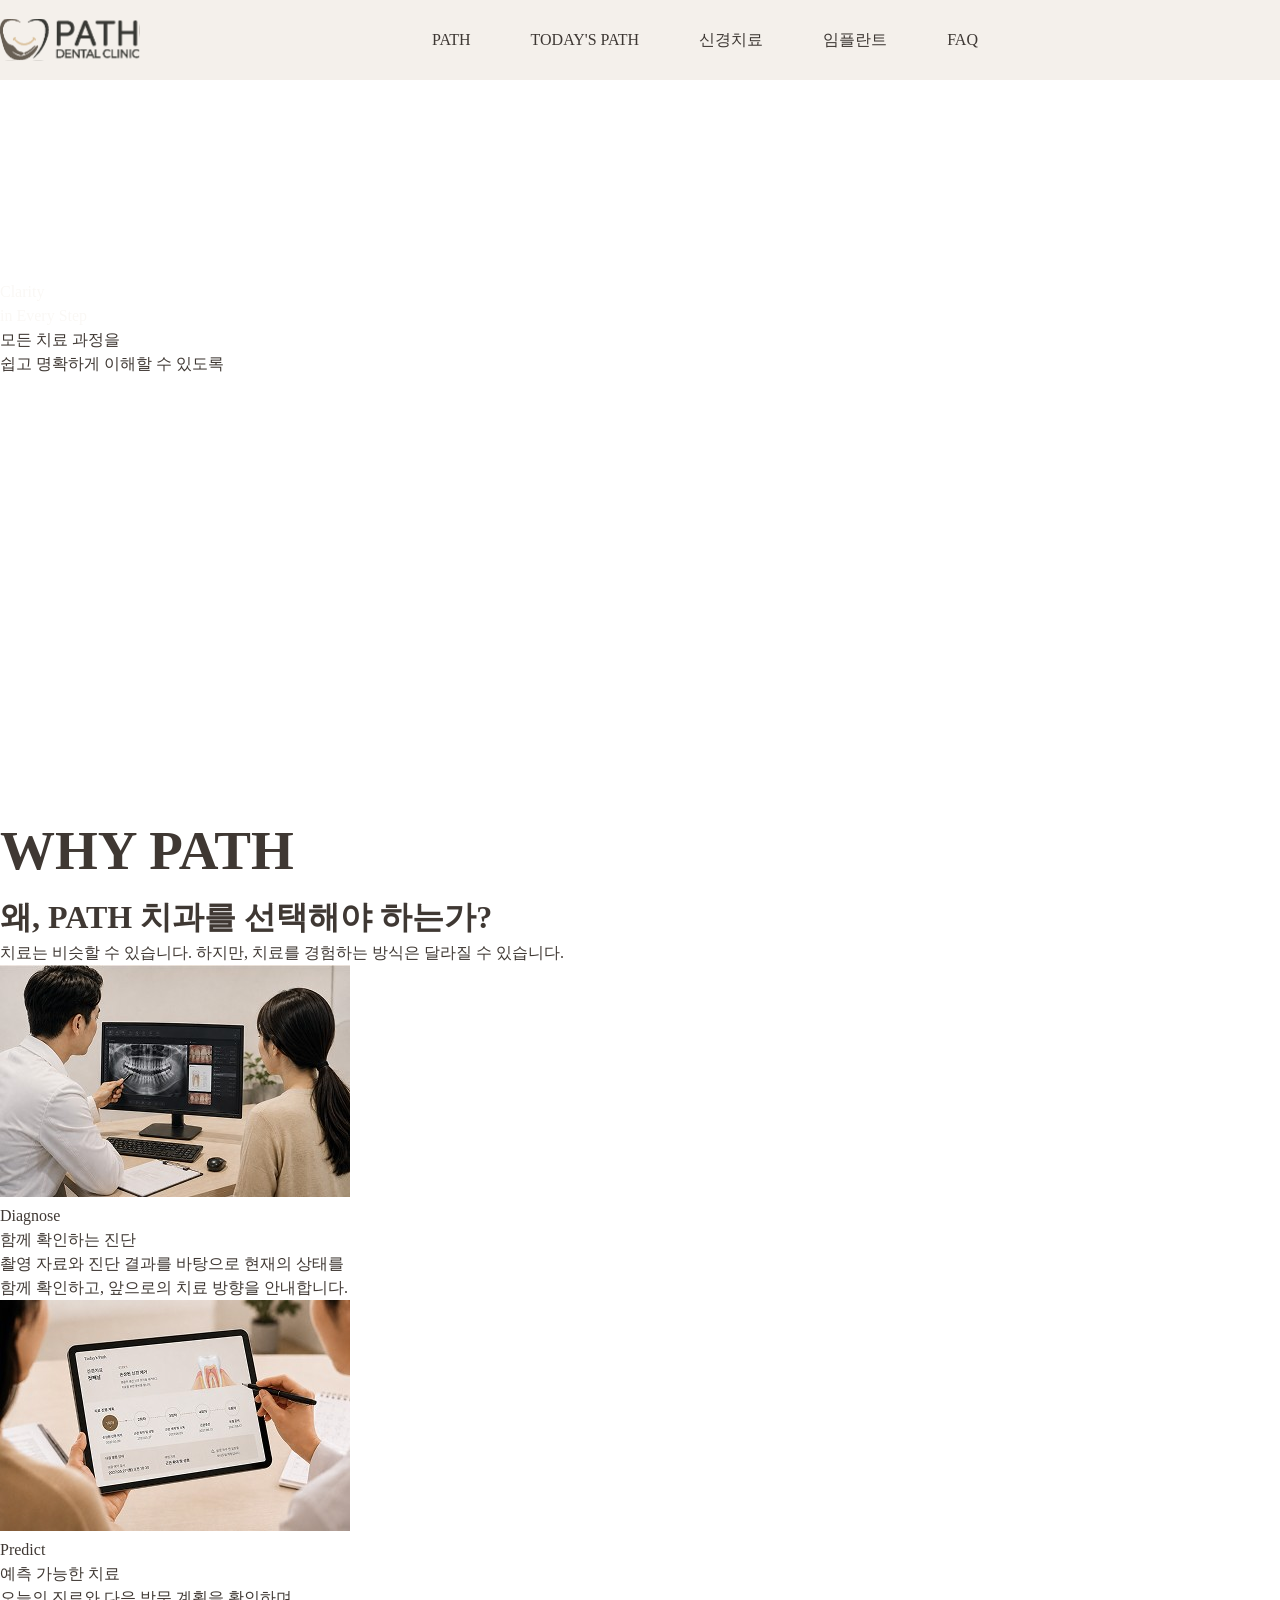
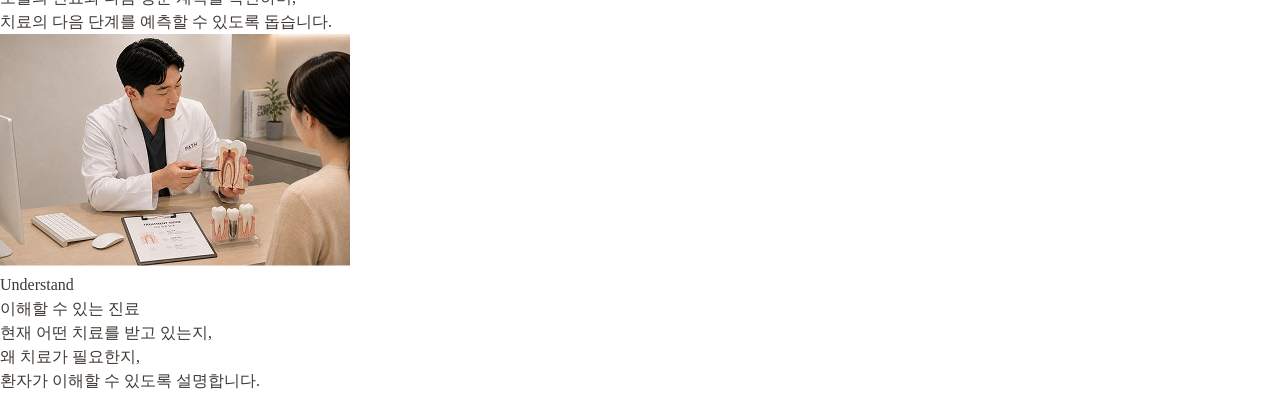
<file: html/index.html>
<!DOCTYPE html>
<html lang="ko">

<head>
    <meta charset="UTF-8">
    <meta name="viewport" content="width=1350">
    <title>PATH</title>
    <!-- favicon -->
    <link rel="shortcut icon" href="../images/favicon.png" type="image/png">
    <!-- webfont -->

    <!-- css -->
    <link rel="stylesheet" href="../css/main_style.css">
</head>

<body>
    <div id="wrap">
        <div id="header">
            <div class="header_inner">
            <h1 class="logo"><img src="../images/logo1.svg" alt="logo"></h1>
            <ul class="gnb">
                <li>PATH</li>
                <li>TODAY'S PATH</li>
                <li>신경치료</li>
                <li>임플란트</li>
                <li>FAQ</li>
            </ul>
        </div>
</div>



        <div id="visual">
            <p class="banner_text">Clarity
                <br>in Every Step
            </p>
            <p>모든 치료 과정을
                <br>쉽고 명확하게 이해할 수 있도록
            </p>
        </div>



        <div id="container">
            <div class="why_path">
                <h2>WHY PATH</h2>
                <p class="sub_title1">왜, PATH 치과를 선택해야 하는가?</p>
                <p>치료는 비슷할 수 있습니다. 하지만, 치료를 경험하는 방식은 달라질 수 있습니다.</p>
            </div>


            <div class="treatments">
                <div><img src="/images/main/diagnose.jpg" alt="diagnose"></img>
                    <p>Diagnose</p>
                    <p>함께 확인하는 진단</p>
                    <p>촬영 자료와 진단 결과를 바탕으로 현재의 상태를
                        <br>함께 확인하고, 앞으로의 치료 방향을 안내합니다.
                    </p>
                </div>

                <div><img src="/images/main/predict.jpg" alt="predict"></img>
                    <p>Predict</p>
                    <p>예측 가능한 치료</p>
                    <p>오늘의 진료와 다음 방문 계획을 확인하며,
                        <br>치료의 다음 단계를 예측할 수 있도록 돕습니다.
                    </p>
                </div>

                <div><img src="/images/main/understand.jpg" alt="understand"></img>
                    <p>Understand</p>
                    <p>이해할 수 있는 진료</p>
                    <p>현재 어떤 치료를 받고 있는지,
                        <br>왜 치료가 필요한지,
                        <br>환자가 이해할 수 있도록 설명합니다.
                    </p>
                </div>

            </div>


        </div>
    </div>
</body>

</html>
</file>
<file: css/main_style.css>
@charset "utf-8";

html,
body,
div,
span,
iframe,
h1,
h2,
h3,
h4,
h5,
h6,
p,
blockquote,
pre,
a,
em,
img,
small,
strong,
b,
dl,
dt,
dd,
ol,
ul,
li,
fieldset,
form,
label,
legend,
table,
caption,
tr,
th,
td,
article,
aside,
footer,
header,
nav,
section,
summary,
video,
* {
    padding: 0;
    margin: 0;
}

ul,
ol {
    list-style: none;
}

a {
    text-decoration: none;
    color: inherit;
}

html,
body {
    /* Prevent font scaling in landscape */

    -webkit-text-size-adjust: none;
    /*Chrome, Safari, newer versions of Opera*/

    -moz-text-size-adjust: none;
    /*Firefox*/

    -ms-text-size-adjust: none;
    /*Ie*/

    -o-text-size-adjust: none;
    /*old versions of Opera*/
}

body {
    font-family: 'Suit';
    font-size: 16px;
    line-height: 1.5em;
    color: #3F3833;
}


#wrap {
    /* width: 1920px; */
    min-width: 1410px;
    overflow: hidden;
}

#header {
    background-color: #F4F0EB;
    width: 100%;
    height: 80px;
}

.header_inner {
    width: 1410px;
    margin: 0 auto;
    height: 100%;
    position: relative;
}

.logo {
    position: absolute;
    left: 0;
    top: 50%;
    transform: translateY(-50%);
}

.gnb {
    display: flex;
    position: absolute;
    left: 50%;
    top: 50%;
    transform: translate(-50%, -50%);
}

.gnb li {
    color: #3D3733;
    display: block;
    margin: 30px;
}

#visual {
    height: 730px;
    position: relative;
    overflow: hidden;
}

.banner_video {
    width: 100%;
    position: absolute;
    left: 50%;
    transform: translateX(-50%);
    top: 0;
    z-index: -1;
}

.banner_video video {
    width: 100%;
    display: block;
}

.banner_text {
    width: 1410px;
    margin: 0 auto;
    color: #FAF8F5;
    padding: 200px 0 0 0;
}

.banner_text1 {
    font-weight: 800;
    font-size: 70px;
    line-height: 1.3em;
}

.banner_text2 {
    font-weight: 500;
    font-size: 24px;
    line-height: 1.5em;
}

#why_path {
    background-color: #3D3733;
    height: 880px;
}

.why_path_inner {
    width: 1410px;
    margin: 0 auto;
    height: 100%;
    position: relative;
}

.why_path_inner video {
    display: block;
    width: 100%;
    height: 100%;
}

.why_path_left {
    width: 450px;
    height: 550px;
    position: absolute;
    top: 100px;
    left: 0;
}

.why_path_right {
    width: 400px;
    height: 500px;
    position: absolute;
    bottom: 80px;
    right: 0;
}

.why_path_text {
    color: #FAF8F5;
    position: absolute;
    top: 270px;
    left: 525px;
    text-align: center;
}

h2 {
    font-family: 'Paperozi';
    font-weight: 700;
    font-size: 55px;
    line-height: 1.5em;
}

.sub_title2 {
    font-family: 'Paperozi';
    font-weight: 500;
    font-size: 24px;
    line-height: 1.5em;
    margin: 30px 0 20px;
}

.container_text {
    font-size: 18px;
    line-height: 1.5em;
}

#why_path_sub {
    width: 1410px;
    margin: 0 auto;
    height: 590px;
    padding: 110px 110px 60px;
    box-sizing: border-box;
    display: flex;
    justify-content: space-between;
    overflow: hidden;
}

.why_path_sub img {
    display: block;
    width: 350px;
    height: 234px;
}

.sub_title1 {
    font-weight: 800;
    font-size: 32px;
    line-height: 1.5em;
}

.sub_title3 {
    font-weight: 500;
    font-size: 24px;
    line-height: 1.5em;
}

#treatments {
    background: url(../images/main/wavebg.jpg) no-repeat;
    height: 970px;
    background-size: cover;
}

.treatments_inner {
    width: 1410px;
    margin: 0 auto;
    height: 100%;
    position: relative;
}

.treatments_endo {
    width: 420px;
    position: absolute;
    top: 80px;
    left: 0;
}

.treatments_endo img {
    display: block;
    width: 100%;
    height: 420px;
}

.left_text,
.right_text {
    text-align: center;
    margin: 15px 0;
}

.treatments_sub {
    font-weight: 600;
    font-size: 26px;
    line-height: 1.5em;
    margin-top: 30px;
}

.treatments_p {
    font-size: 20px;
    line-height: 1.5em;
    margin: 15px 0 20px;
}

.btn {
    font-weight: 500;
    display: inline-block;
    border: 1px solid #3D3733;
    border-radius: 50px;
    padding: 10px 20px;
    transition: 0.3s;
}

.btn:hover {
    background-color: #3D3733;
    color: #FAF8F5;
}

.treatments_implant {
    display: block;
    width: 420px;
    position: absolute;
    bottom: 50px;
    right: 0;
}

.treatments_implant img {
    display: block;
    width: 100%;
    height: 420px;
}

.treatments_text {
    position: absolute;
    top: 130px;
    left: 500px;
    text-align: left;
}

#faq {
    background-color: #F4F0EB;
    height: 915px;
    padding: 100px 0 80px;
    box-sizing: border-box;
}

.faq_inner {
    width: 1410px;
    margin: 0 auto;
    height: 100%;
}

.btn2 {
    display: flex;
    justify-content: flex-end;
}

.plus {
    font-size: 20px;
}

.btn2 a {
    display: flex;
    align-items: center;
    gap: 6px;
}

.faq_img {
    height: 514px;
    margin-top: 50px;
    position: relative;
    overflow: hidden;
}

/* swiper */
.faq_img .screen {
    position: relative;
    overflow: hidden;
}

.faq_img .screen img {
    width: 100%;
    display: block;
}

.faq_img .bottom {
    padding: 10px 0;
    position: absolute;
    width: 100%;
    bottom: -20%;
    left: 0;
    z-index: 2;
    font-weight: bold;
    color: #333;
    transition: all 0.5s;
    text-align: center;
    background: rgba(255, 255, 255, 0.7);
}


.faq_img .swiper-slide-active .bottom {
    bottom: 0%;
}

.faq_img .swiper-slide {
    transform: scale(0.8) !important;
    transition: all 1s;
}

.faq_img .swiper-slide-active {
    transform: scale(1) !important;
}

.faq_img .swiper-pagination-bullet-active {
    background: #3D3733;
}



#todayspath {
    background: url(../images/main/todayspathbanner.jpg) no-repeat center;
    height: 305px;
    background-size: cover;
    transition: transform .35s ease,
        box-shadow .35s ease, ;
}

.todayspath_inner {
    width: 1410px;
    margin: 0 auto;
    height: 100%;
    padding: 80px 0 80px 125px;
    box-sizing: border-box;
}

#todayspath:hover {
    transform: scale(1.015);
    box-shadow: 0 4px 8px rgba(0, 0, 0, .12);
}

#place {
    background-color: #F4F0EB;
    height: 835px;
}

.place_inner {
    width: 1410px;
    margin: 0 auto;
    height: 100%;
    padding: 100px 80px 80px;
    box-sizing: border-box;
}

.place_top {
    width: 1150px;
    display: flex;
    gap: 100px;
}

.place_bottom {
    width: 1148px;
    display: flex;
    justify-content: center;
    gap: 60px;
    margin-top: 80px;
}

.contact_inner {
    width: 1410px;
    margin: 0 auto;
    padding: 100px 0;
    box-sizing: border-box;
}

.contact {
    display: flex;
    justify-content: space-between;
    align-items: center;
}

[data-aos="fade-right"] {
    transform: translate3d(-100px, 0, 0);
}

[data-aos="fade-left"] {
    transform: translate3d(100px, 0, 0);
}

.contact_number {
    font-size: 50px;
    line-height: 1.5em;
    margin: 60px 0 80px;
}

.contact_title {
    font-weight: 600;
    font-size: 30px;
    line-height: 1.5em;
    margin-bottom: 30px;
}

.contact_days {
    display: flex;
}

.days {
    font-weight: 700;
    margin-right: 15px;
}

.saturday {
    font-size: 15px;
    line-height: 1.5em;
    margin: 20px 0 50px;
}

.contact_text {
    font-size: 18px;
}

.map{
    width: 873px;
    height: 434px;
}

.map iframe{
    width: 100%;
    height: 100%;
}

#night {
    background: url(../images/main/night.jpg) no-repeat center;
    height: 500px;
    background-size: cover;
}

.night_inner {
    width: 1410px;
    margin: 0 auto;
    height: 100%;
    padding: 280px 0 50px 80px;
    box-sizing: border-box;
    color: #FAF8F5;
}

.night_text1 {
    font-weight: 700;
    font-size: 48px;
    line-height: 1.5em;
}

.night_text2 {
    font-weight: 500;
    font-size: 20px;
    line-height: 1.5em;
}

#footer {
    background-color: #3D3733;
    height: 220px;
}

.footer_inner {
    width: 1410px;
    margin: 0 auto;
    height: 100%;
    padding: 30px 0;
    box-sizing: border-box;
    color: rgba(250, 248, 245, 0.7);
}

.footer_inner1 {
    display: flex;
    justify-content: space-between;
}

.footer_inner2 {
    display: flex;
}

.footer_inner2 li {
    margin-left: 30px;
}

.footer_inner3 {
    margin-top: 20px;
}
</file>
